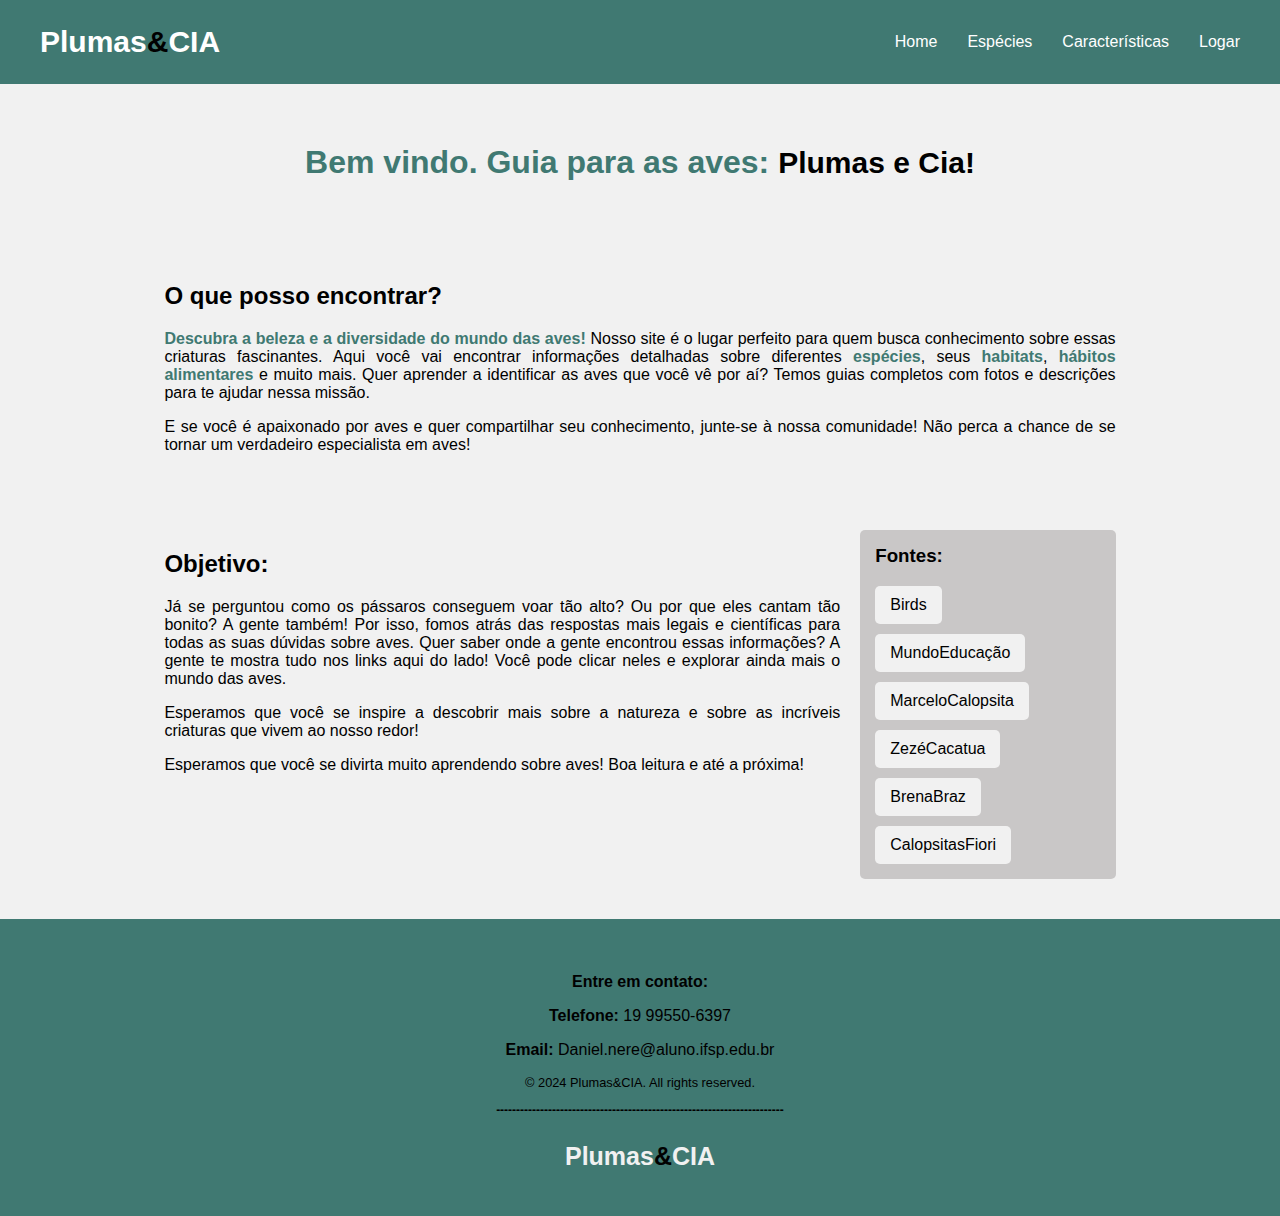
<file: danisite_2/index.html>
<!DOCTYPE html>
<html lang="en">
<head>
   <meta charset="UTF-8">
   <meta name="viewport" content="width=device-width, initial-scale=1.0">
   <title>Plumas & Cia</title>

   <link rel="stylesheet" href="css/index.css">
   <script src="js/javascript.js"></script>
   <link rel="website icon" type="png" href="img/logo.png">

</head>
<body>


<div class="container">
<nav class="nav">
  <div class="logo nav-links"><a href="index.html">  Plumas<b>&</b>CIA  </a></div>
    <ul class="nav-links">
      <li><a href="index.html">Home</a></li>
      <li><a href="especies.html">Espécies</a></li>
      <li><a href="caracteristicas.html">Características</a></li>
      <li><a href="logar.php">Logar</a></li>
    </ul>
</nav>


<header class="header">
  <h1>Bem vindo. Guia para as aves: <b> Plumas e Cia! </b> </h1>
</header>
    

<section class="section">
  <h2>O que posso encontrar?</h2>
    <p> <b> Descubra a beleza e a diversidade do mundo das aves!</b> Nosso site é o lugar perfeito para quem busca conhecimento sobre essas criaturas fascinantes. Aqui você vai encontrar informações detalhadas sobre diferentes <b>espécies</b>, seus<b> habitats</b>, <b>hábitos alimentares </b>e muito mais. Quer aprender a identificar as aves que você vê por aí? Temos guias completos com fotos e descrições para te ajudar nessa missão. <p> E se você é apaixonado por aves e quer compartilhar seu conhecimento, junte-se à nossa comunidade! Não perca a chance de se tornar um verdadeiro especialista em aves! </p>
</section>
    

<div class="article">
  <section class="main-article">
    <h2>Objetivo:</h2>
      <p> Já se perguntou como os pássaros conseguem voar tão alto? Ou por que eles cantam tão bonito? A gente também! Por isso, fomos atrás das respostas mais legais e científicas para todas as suas dúvidas sobre aves. Quer saber onde a gente encontrou essas informações? A gente te mostra tudo nos links aqui do lado! Você pode clicar neles e explorar ainda mais o mundo das aves.</p> <p> Esperamos que você se inspire a descobrir mais sobre a natureza e sobre as incríveis criaturas que vivem ao nosso redor! </p>
      <p> Esperamos que você se divirta muito aprendendo sobre aves! Boa leitura e até a próxima! </p>
  </section>


<aside class="aside">
    <h3>Fontes:</h3>
    <div class="aside-links">
      <a href="https://www.birds.com/"> Birds</a>
      <a href="https://mundoeducacao.uol.com.br/biologia/classe-aves.htm"> MundoEducação</a>
      <a href="https://www.instagram.com/marcelocalopsita/"> MarceloCalopsita</a>
      <a href="https://instagram.com/zezecacatua"> ZezéCacatua</a>
      <a href="https://youtube.com/@brenabraz"> BrenaBraz</a>
      <a href="https://www.youtube.com/@calopsitasfiori"> CalopsitasFiori</a>
    </div>
</aside>

</div>

<footer class="footer">

<br>

  <div class="footer-content">  
      <p> <b>Entre em contato:</b> </p>
      <p> <b>Telefone:</b> 19 99550-6397</p>
      <p> <b>Email:</b> Daniel.nere@aluno.ifsp.edu.br</p>
  </div>

  <div class="copyright">
      <p>&copy; 2024 Plumas&CIA. All rights reserved.</p>
  </div>
  <div class="footerlogo">
    <h1>------------------------------------------------------------------------</h1>
      <p> Plumas<b>&</b>CIA </p>
  </div>
</footer>

</div>
</body>
</html>
</file>
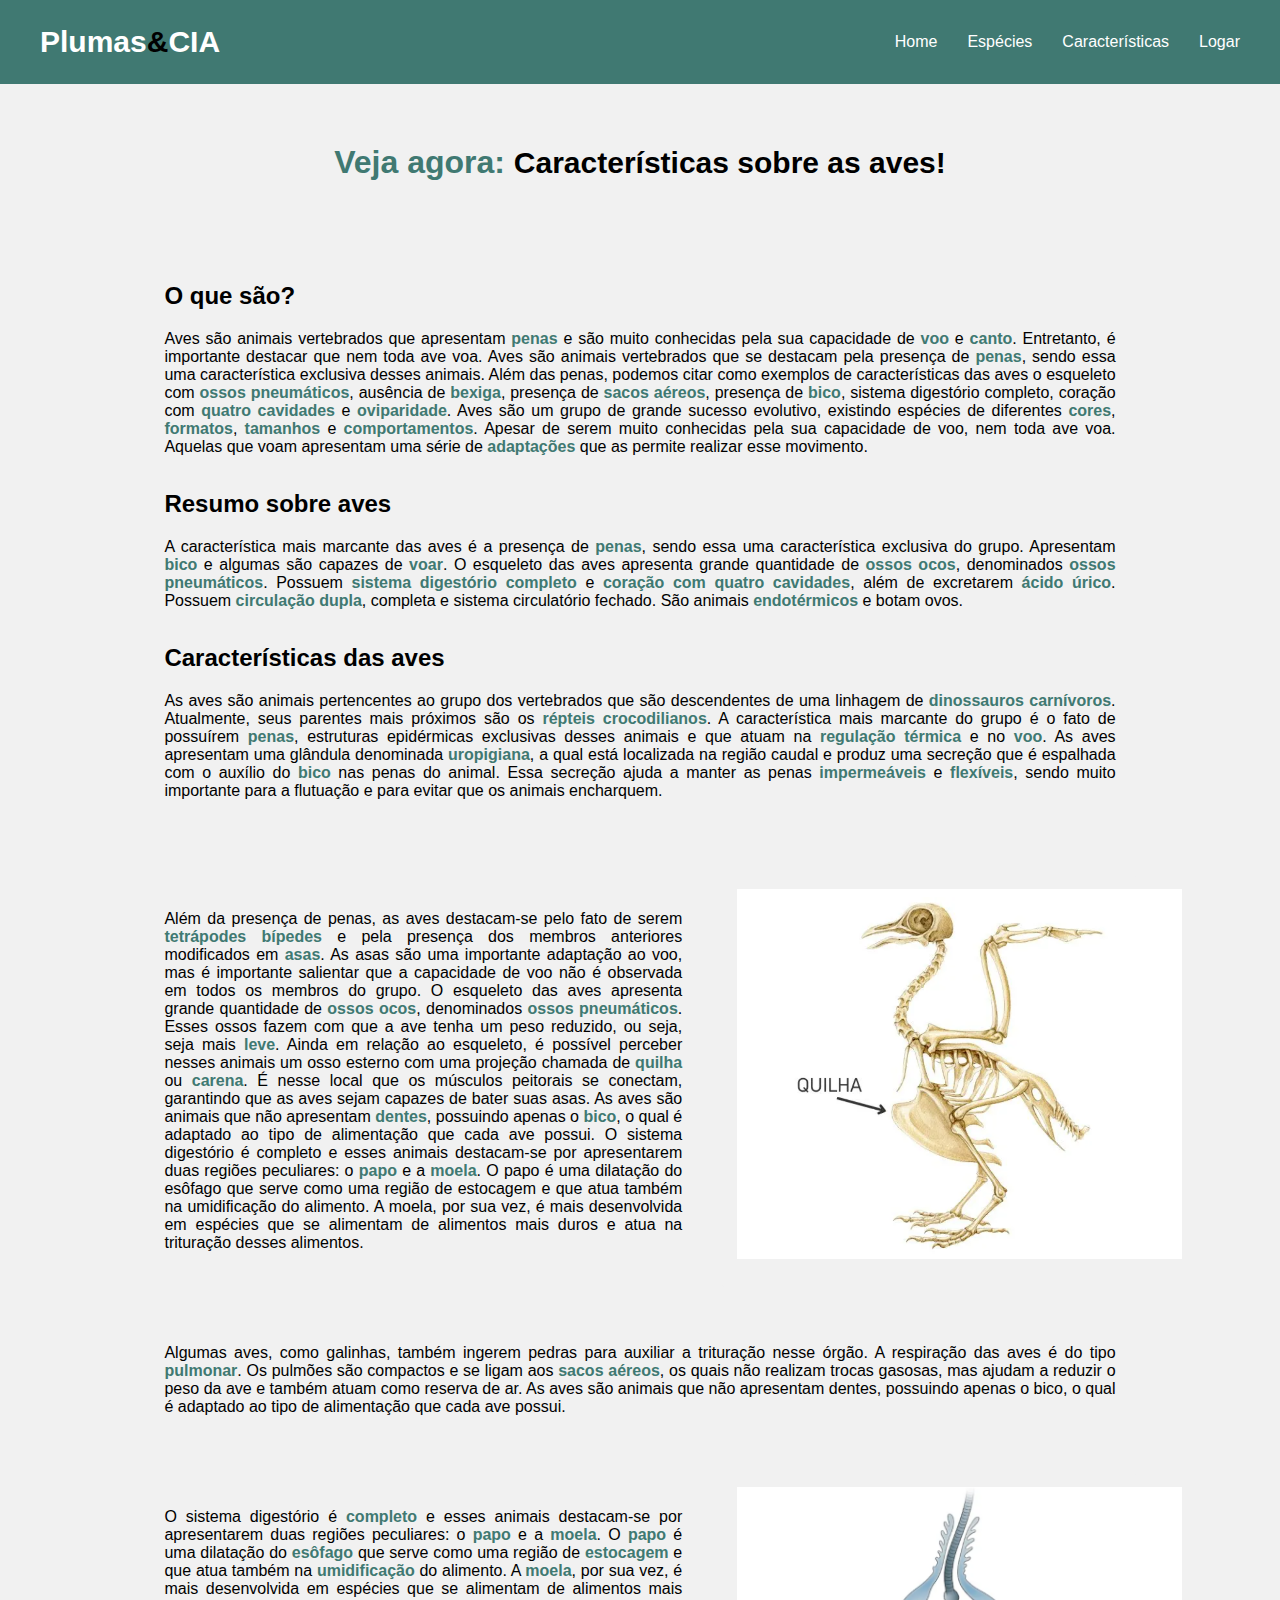
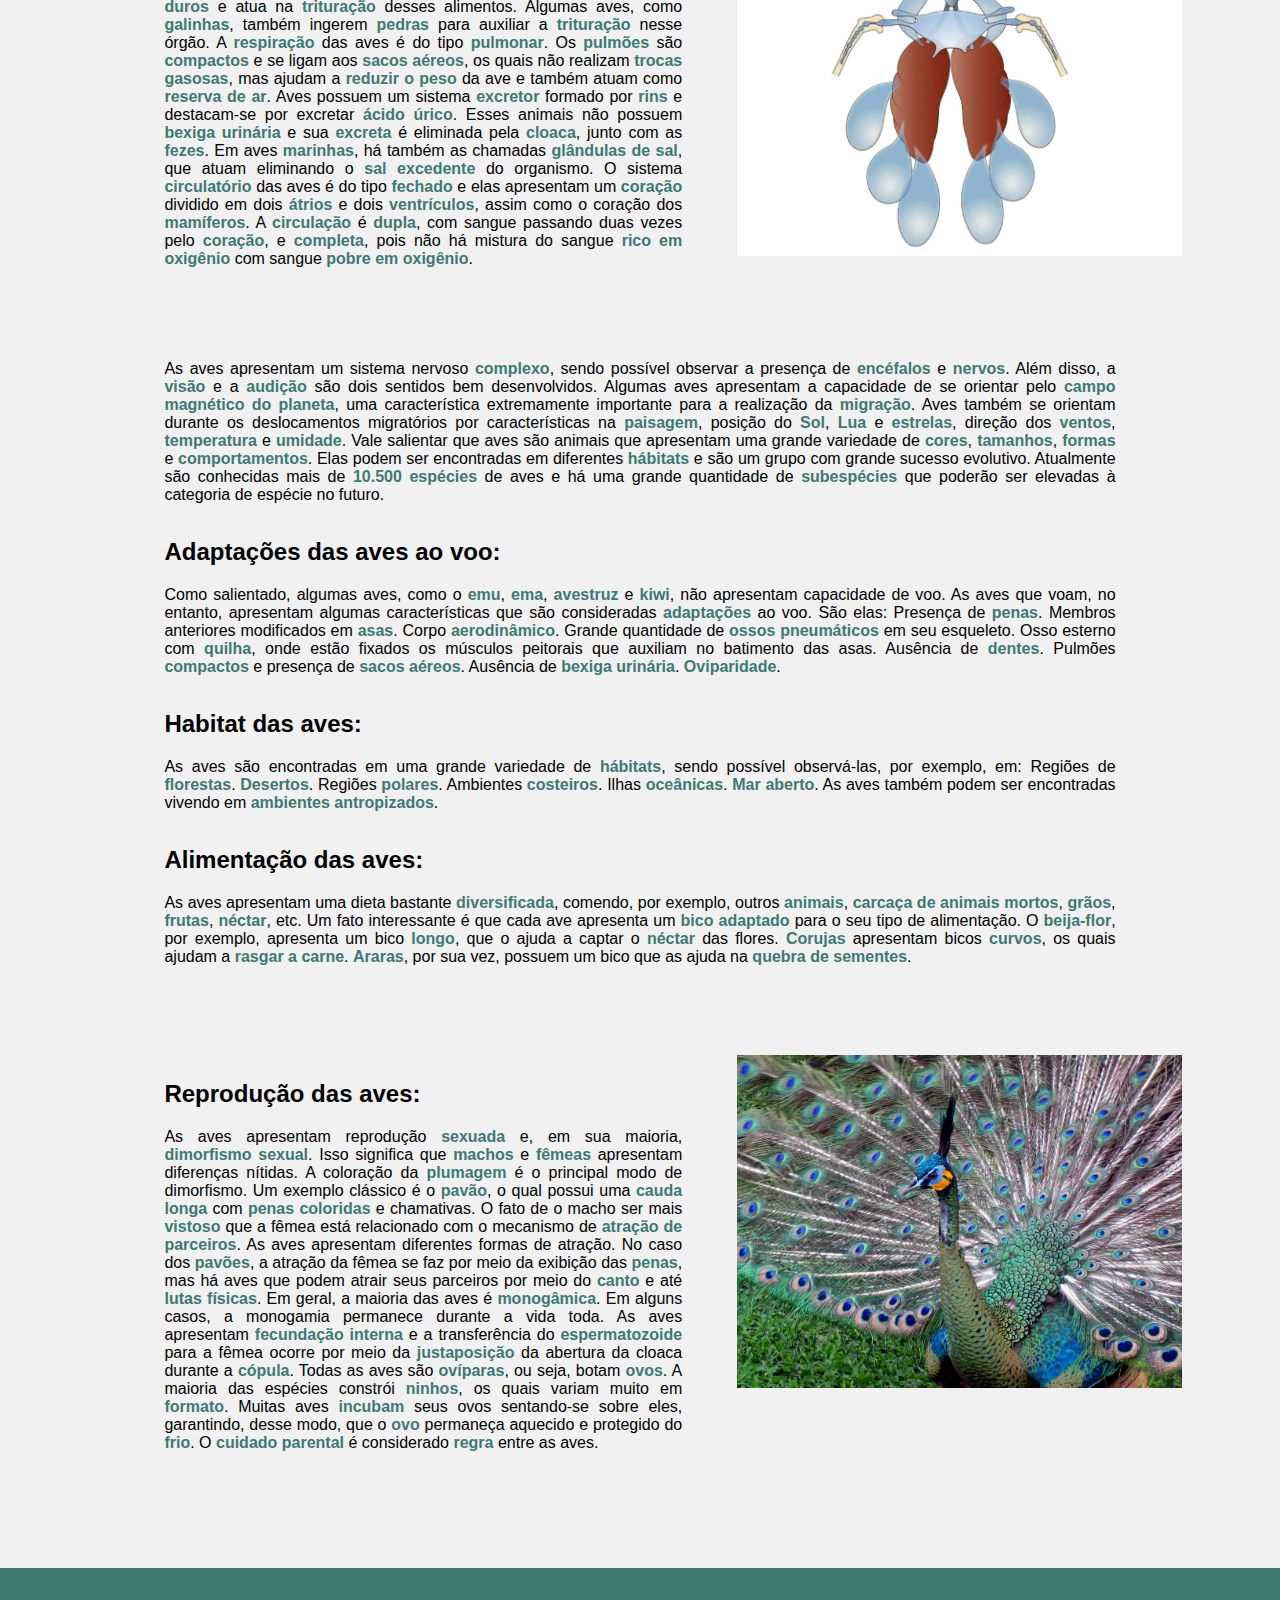
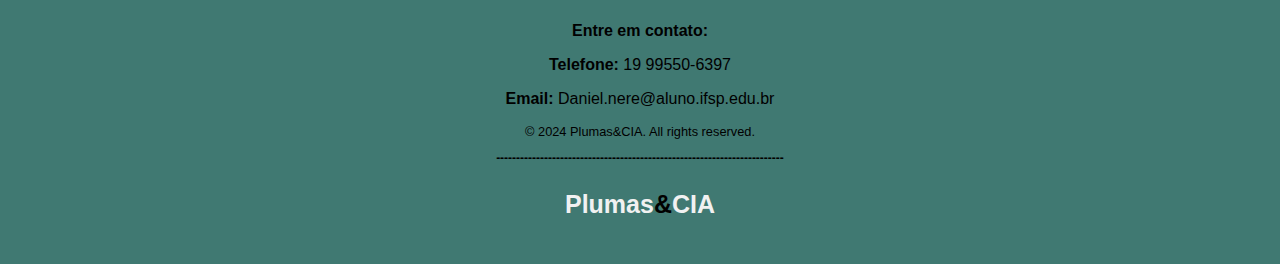
<file: danisite_2/caracteristicas.html>
<!DOCTYPE html>
<html lang="en">
<head>
   <meta charset="UTF-8">
   <meta name="viewport" content="width=device-width, initial-scale=1.0">
   <title>Características</title>

   <link rel="stylesheet" href="css/caracteristicas.css">
   <script src="js/javascript.js"></script>
   <link rel="website icon" type="png" href="img/logo.png">

</head>
<body>


<div class="container">
<nav class="nav">
  <div class="logo nav-links"><a href="index.html">  Plumas<b>&</b>CIA  </a></div>
    <ul class="nav-links">
      <li><a href="index.html">Home</a></li>
      <li><a href="especies.html">Espécies</a></li>
      <li><a href="caracteristicas.html">Características</a></li>
      <li><a href="logar.php">Logar</a></li>
    </ul>
</nav>




<header class="header">
  <h1>Veja agora: <b> Características sobre as aves! </b> </h1>
</header>
    

<section class="section">
      <h2> O que são? </h2>
    <p> Aves são animais vertebrados que apresentam <b>penas</b> e são muito conhecidas pela sua capacidade de <b>voo</b> e <b>canto</b>. Entretanto, é importante destacar que nem toda ave voa. Aves são animais vertebrados que se destacam pela presença de <b>penas</b>, sendo essa uma característica exclusiva desses animais. Além das penas, podemos citar como exemplos de características das aves o esqueleto com <b>ossos pneumáticos</b>, ausência de <b>bexiga</b>, presença de <b>sacos aéreos</b>, presença de <b>bico</b>, sistema digestório completo, coração com <b>quatro cavidades</b> e <b>oviparidade</b>. Aves são um grupo de grande sucesso evolutivo, existindo espécies de diferentes <b>cores</b>, <b>formatos</b>, <b>tamanhos</b> e <b>comportamentos</b>. Apesar de serem muito conhecidas pela sua capacidade de voo, nem toda ave voa. Aquelas que voam apresentam uma série de <b>adaptações</b> que as permite realizar esse movimento. </p>
    <br>
      <h2> Resumo sobre aves </h2>
    <p> A característica mais marcante das aves é a presença de <b>penas</b>, sendo essa uma característica exclusiva do grupo. Apresentam <b>bico</b> e algumas são capazes de <b>voar</b>. O esqueleto das aves apresenta grande quantidade de <b>ossos ocos</b>, denominados <b>ossos pneumáticos</b>. Possuem <b>sistema digestório completo</b> e <b>coração com quatro cavidades</b>, além de excretarem <b>ácido úrico</b>. Possuem <b>circulação dupla</b>, completa e sistema circulatório fechado. São animais <b>endotérmicos</b> e botam ovos. </p>
    <br>
      <h2> Características das aves </h2>
    <p> As aves são animais pertencentes ao grupo dos vertebrados que são descendentes de uma linhagem de <b>dinossauros carnívoros</b>. Atualmente, seus parentes mais próximos são os <b>répteis crocodilianos</b>. A característica mais marcante do grupo é o fato de possuírem <b>penas</b>, estruturas epidérmicas exclusivas desses animais e que atuam na <b>regulação térmica</b> e no <b>voo</b>. As aves apresentam uma glândula denominada <b>uropigiana</b>, a qual está localizada na região caudal e produz uma secreção que é espalhada com o auxílio do <b>bico</b> nas penas do animal. Essa secreção ajuda a manter as penas <b>impermeáveis</b> e <b>flexíveis</b>, sendo muito importante para a flutuação e para evitar que os animais encharquem. </p>
    <br>
</section>

<article class="article">  
    <p> Além da presença de penas, as aves destacam-se pelo fato de serem <b>tetrápodes bípedes</b> e pela presença dos membros anteriores modificados em <b>asas</b>. As asas são uma importante adaptação ao voo, mas é importante salientar que a capacidade de voo não é observada em todos os membros do grupo. O esqueleto das aves apresenta grande quantidade de <b>ossos ocos</b>, denominados <b>ossos pneumáticos</b>. Esses ossos fazem com que a ave tenha um peso reduzido, ou seja, seja mais <b>leve</b>. Ainda em relação ao esqueleto, é possível perceber nesses animais um osso esterno com uma projeção chamada de <b>quilha</b> ou <b>carena</b>. É nesse local que os músculos peitorais se conectam, garantindo que as aves sejam capazes de bater suas asas. As aves são animais que não apresentam <b>dentes</b>, possuindo apenas o <b>bico</b>, o qual é adaptado ao tipo de alimentação que cada ave possui. O sistema digestório é completo e esses animais destacam-se por apresentarem duas regiões peculiares: o <b>papo</b> e a <b>moela</b>. O papo é uma dilatação do esôfago que serve como uma região de estocagem e que atua também na umidificação do alimento. A moela, por sua vez, é mais desenvolvida em espécies que se alimentam de alimentos mais duros e atua na trituração desses alimentos.</p>
</article>

<aside class="aside">
  <img src="img/ossoaves.png" alt="IMG">
</aside>

<section class="section">
    <p> Algumas aves, como galinhas, também ingerem pedras para auxiliar a trituração nesse órgão. A respiração das aves é do tipo <b>pulmonar</b>. Os pulmões são compactos e se ligam aos <b>sacos aéreos</b>, os quais não realizam trocas gasosas, mas ajudam a reduzir o peso da ave e também atuam como reserva de ar. As aves são animais que não apresentam dentes, possuindo apenas o bico, o qual é adaptado ao tipo de alimentação que cada ave possui.</p> 
</section>
 
<article class="article">
  <p> O sistema digestório é <b>completo</b> e esses animais destacam-se por apresentarem duas regiões peculiares: o <b>papo</b> e a <b>moela</b>. O <b>papo</b> é uma dilatação do <b>esôfago</b> que serve como uma região de <b>estocagem</b> e que atua também na <b>umidificação</b> do alimento. A <b>moela</b>, por sua vez, é mais desenvolvida em espécies que se alimentam de alimentos mais <b>duros</b> e atua na <b>trituração</b> desses alimentos. Algumas aves, como <b>galinhas</b>, também ingerem <b>pedras</b> para auxiliar a <b>trituração</b> nesse órgão. A <b>respiração</b> das aves é do tipo <b>pulmonar</b>. Os <b>pulmões</b> são <b>compactos</b> e se ligam aos <b>sacos aéreos</b>, os quais não realizam <b>trocas gasosas</b>, mas ajudam a <b>reduzir o peso</b> da ave e também atuam como <b>reserva de ar</b>. Aves possuem um sistema <b>excretor</b> formado por <b>rins</b> e destacam-se por excretar <b>ácido úrico</b>. Esses animais não possuem <b>bexiga urinária</b> e sua <b>excreta</b> é eliminada pela <b>cloaca</b>, junto com as <b>fezes</b>. Em aves <b>marinhas</b>, há também as chamadas <b>glândulas de sal</b>, que atuam eliminando o <b>sal excedente</b> do organismo. O sistema <b>circulatório</b> das aves é do tipo <b>fechado</b> e elas apresentam um <b>coração</b> dividido em dois <b>átrios</b> e dois <b>ventrículos</b>, assim como o coração dos <b>mamíferos</b>. A <b>circulação</b> é <b>dupla</b>, com sangue passando duas vezes pelo <b>coração</b>, e <b>completa</b>, pois não há mistura do sangue <b>rico em oxigênio</b> com sangue <b>pobre em oxigênio</b>.</p>
</article>

<aside class="aside">
      <img src="img/orgaos.png" alt="IMG">
</aside>
 
 
<section class="section">
  <p> As aves apresentam um sistema nervoso <b>complexo</b>, sendo possível observar a presença de <b>encéfalos</b> e <b>nervos</b>. Além disso, a <b>visão</b> e a <b>audição</b> são dois sentidos bem desenvolvidos. Algumas aves apresentam a capacidade de se orientar pelo <b>campo magnético do planeta</b>, uma característica extremamente importante para a realização da <b>migração</b>. Aves também se orientam durante os deslocamentos migratórios por características na <b>paisagem</b>, posição do <b>Sol</b>, <b>Lua</b> e <b>estrelas</b>, direção dos <b>ventos</b>, <b>temperatura</b> e <b>umidade</b>. Vale salientar que aves são animais que apresentam uma grande variedade de <b>cores</b>, <b>tamanhos</b>, <b>formas</b> e <b>comportamentos</b>. Elas podem ser encontradas em diferentes <b>hábitats</b> e são um grupo com grande sucesso evolutivo. Atualmente são conhecidas mais de <b>10.500 espécies</b> de aves e há uma grande quantidade de <b>subespécies</b> que poderão ser elevadas à categoria de espécie no futuro. </p>
  <br>
    <h2> Adaptações das aves ao voo: </h2>
  <p> Como salientado, algumas aves, como o <b>emu</b>, <b>ema</b>, <b>avestruz</b> e <b>kiwi</b>, não apresentam capacidade de voo. As aves que voam, no entanto, apresentam algumas características que são consideradas <b>adaptações</b> ao voo. São elas: Presença de <b>penas</b>. Membros anteriores modificados em <b>asas</b>. Corpo <b>aerodinâmico</b>. Grande quantidade de <b>ossos pneumáticos</b> em seu esqueleto. Osso esterno com <b>quilha</b>, onde estão fixados os músculos peitorais que auxiliam no batimento das asas. Ausência de <b>dentes</b>. Pulmões <b>compactos</b> e presença de <b>sacos aéreos</b>. Ausência de <b>bexiga urinária</b>. <b>Oviparidade</b>. </p>
  <br>
  <h2> Habitat das aves: </h2>
  <p> As aves são encontradas em uma grande variedade de <b>hábitats</b>, sendo possível observá-las, por exemplo, em: Regiões de <b>florestas</b>. <b>Desertos</b>. Regiões <b>polares</b>. Ambientes <b>costeiros</b>. Ilhas <b>oceânicas</b>. <b>Mar aberto</b>. As aves também podem ser encontradas vivendo em <b>ambientes antropizados</b>. </p>
  <br>
    <h2> Alimentação das aves: </h2>
  <p> As aves apresentam uma dieta bastante <b>diversificada</b>, comendo, por exemplo, outros <b>animais</b>, <b>carcaça de animais mortos</b>, <b>grãos</b>, <b>frutas</b>, <b>néctar</b>, etc. Um fato interessante é que cada ave apresenta um <b>bico adaptado</b> para o seu tipo de alimentação. O <b>beija-flor</b>, por exemplo, apresenta um bico <b>longo</b>, que o ajuda a captar o <b>néctar</b> das flores. <b>Corujas</b> apresentam bicos <b>curvos</b>, os quais ajudam a <b>rasgar a carne</b>. <b>Araras</b>, por sua vez, possuem um bico que as ajuda na <b>quebra de sementes</b>.</p>
  <br>
</section>

<article class="article">
  <h2> Reprodução das aves: </h2>
  <p> As aves apresentam reprodução <b>sexuada</b> e, em sua maioria, <b>dimorfismo sexual</b>. Isso significa que <b>machos</b> e <b>fêmeas</b> apresentam diferenças nítidas. A coloração da <b>plumagem</b> é o principal modo de dimorfismo. Um exemplo clássico é o <b>pavão</b>, o qual possui uma <b>cauda longa</b> com <b>penas coloridas</b> e chamativas. O fato de o macho ser mais <b>vistoso</b> que a fêmea está relacionado com o mecanismo de <b>atração de parceiros</b>. As aves apresentam diferentes formas de atração. No caso dos <b>pavões</b>, a atração da fêmea se faz por meio da exibição das <b>penas</b>, mas há aves que podem atrair seus parceiros por meio do <b>canto</b> e até <b>lutas físicas</b>. Em geral, a maioria das aves é <b>monogâmica</b>. Em alguns casos, a monogamia permanece durante a vida toda. As aves apresentam <b>fecundação interna</b> e a transferência do <b>espermatozoide</b> para a fêmea ocorre por meio da <b>justaposição</b> da abertura da cloaca durante a <b>cópula</b>. Todas as aves são <b>ovíparas</b>, ou seja, botam <b>ovos</b>. A maioria das espécies constrói <b>ninhos</b>, os quais variam muito em <b>formato</b>. Muitas aves <b>incubam</b> seus ovos sentando-se sobre eles, garantindo, desse modo, que o <b>ovo</b> permaneça aquecido e protegido do <b>frio</b>. O <b>cuidado parental</b> é considerado <b>regra</b> entre as aves.</p>
</article>

<aside class="aside">
  <img src="img/pavao.jpg" alt="IMG PAVÃO">
</aside>

<section class="section">
  <a href="#top" class="botao-topo"><b>Início</b></a>
</section>


<footer class="footer">

<br>

  <div class="footer-content">  
      <p> <b>Entre em contato:</b> </p>
      <p> <b>Telefone:</b> 19 99550-6397</p>
      <p> <b>Email:</b> Daniel.nere@aluno.ifsp.edu.br</p>
  </div>

  <div class="copyright">
      <p>&copy; 2024 Plumas&CIA. All rights reserved.</p>
  </div>
  <div class="footerlogo">
    <h1>------------------------------------------------------------------------</h1>
      <p> Plumas<b>&</b>CIA </p>
  </div>
</footer>
</file>
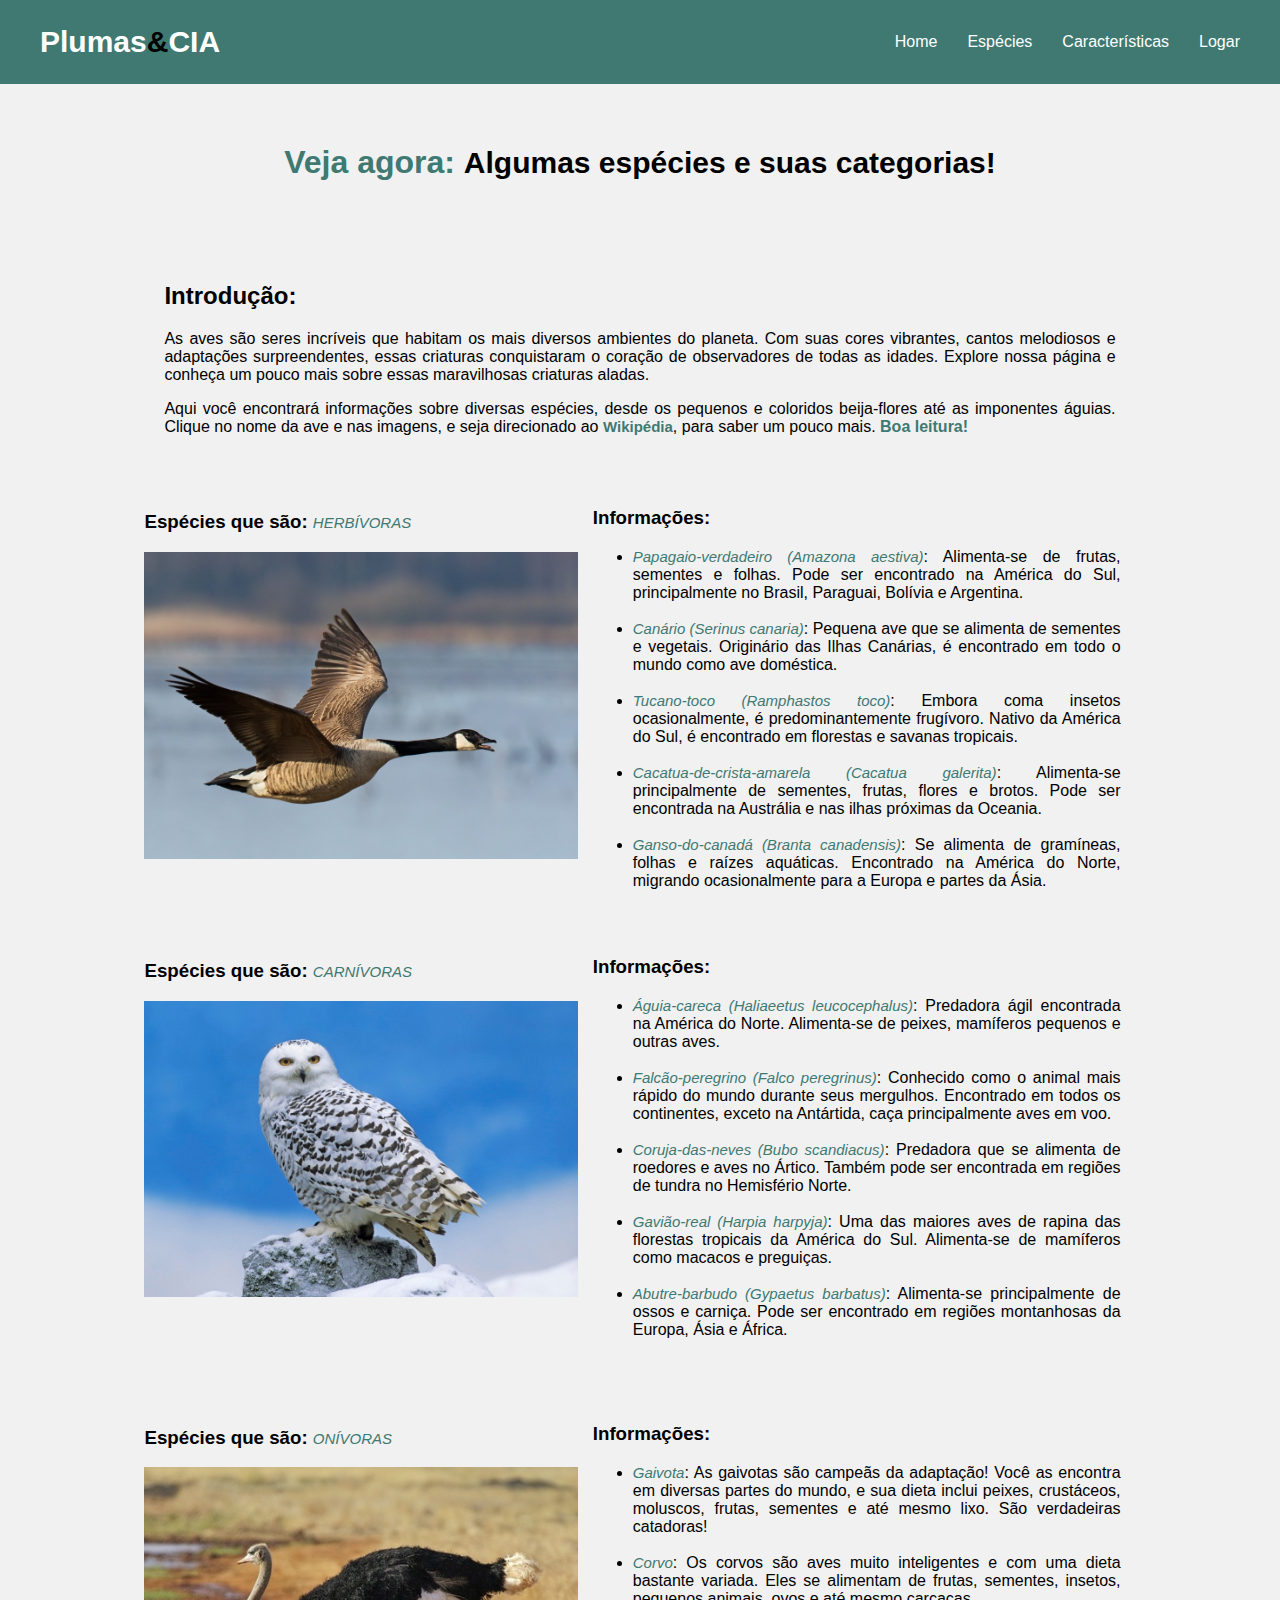
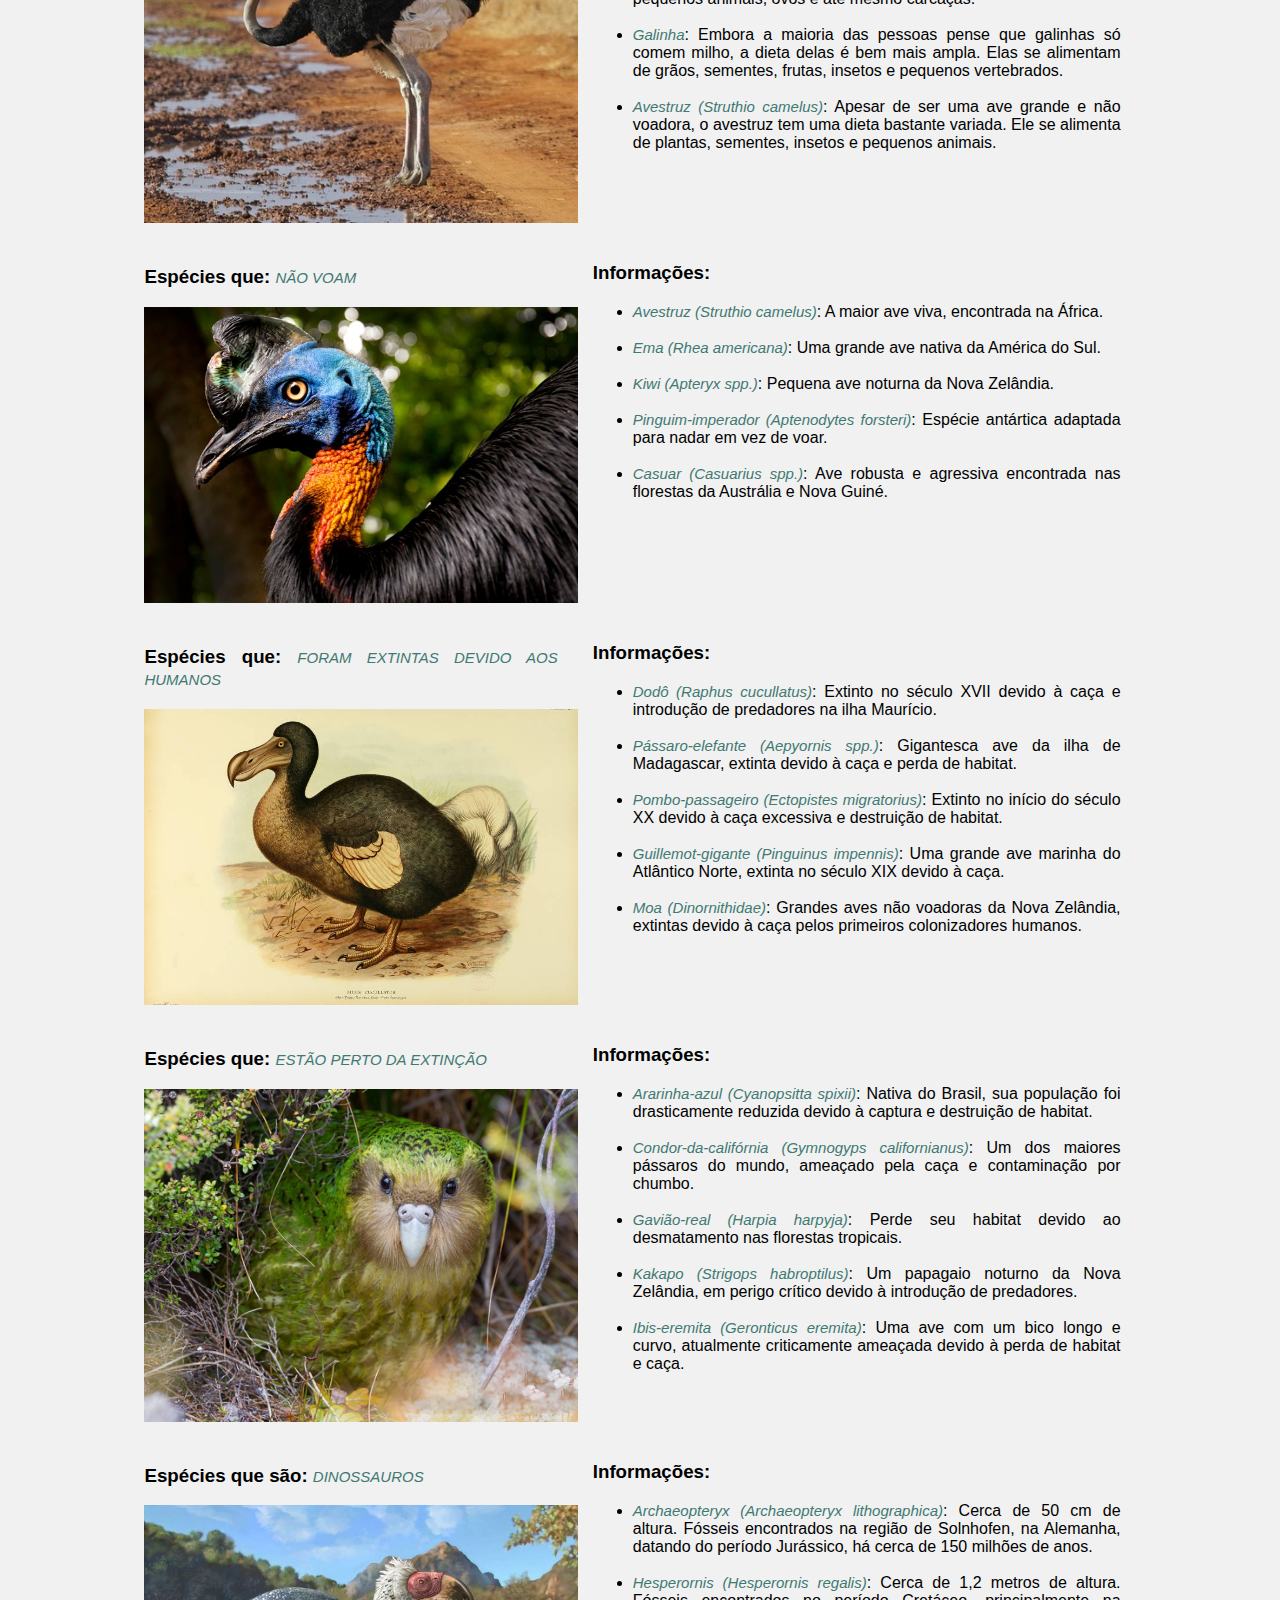
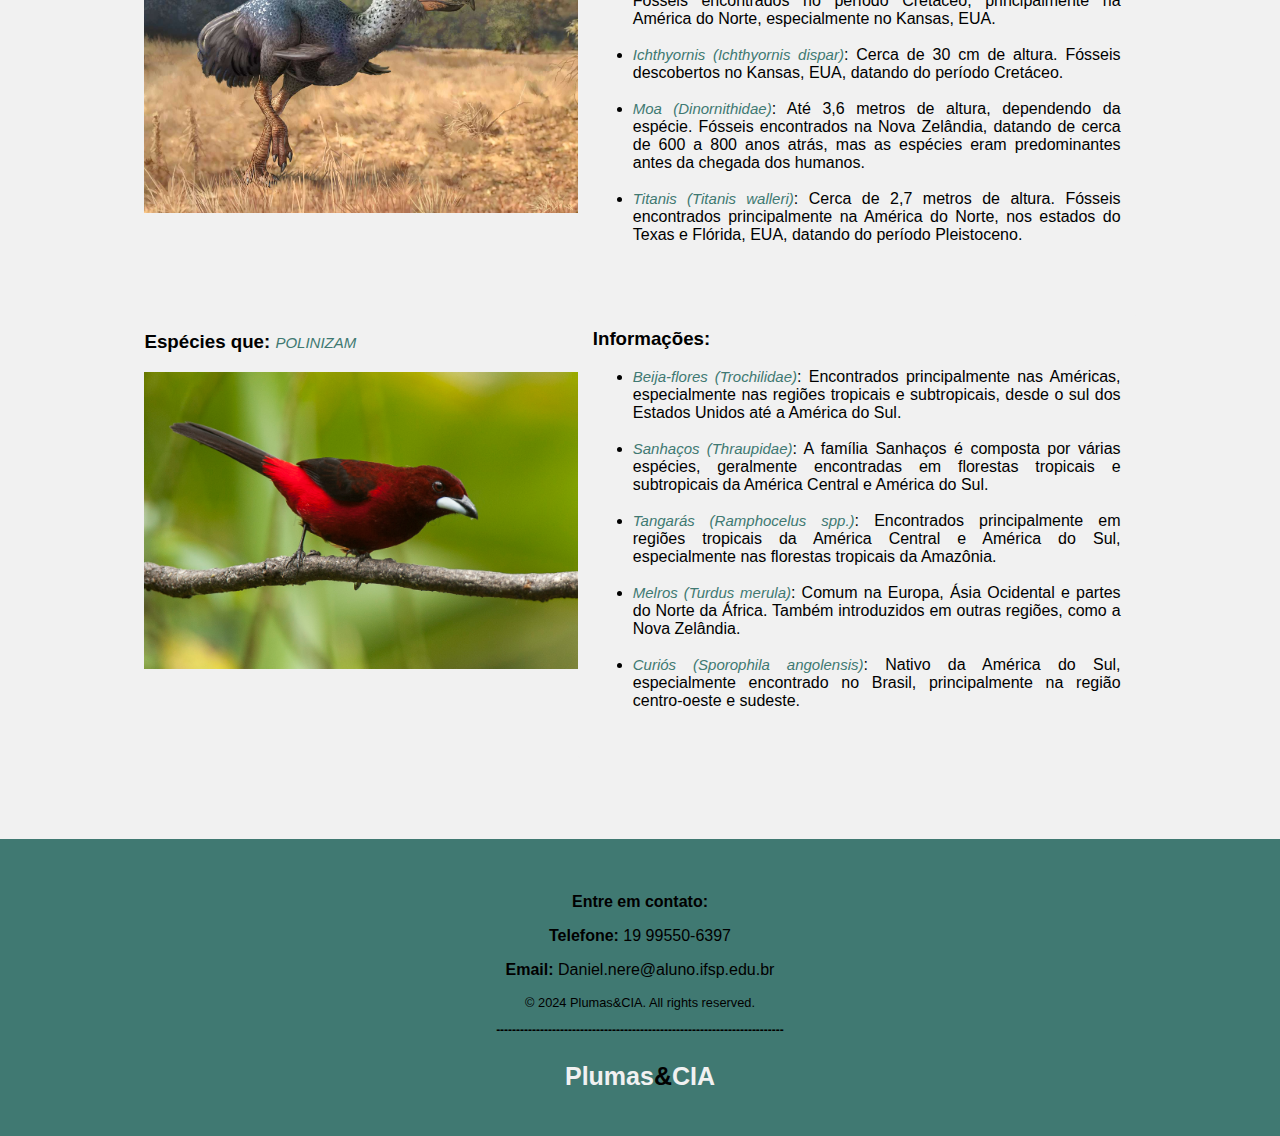
<file: danisite_2/especies.html>
<!DOCTYPE html>
<html lang="en">
<head>
    <meta charset="UTF-8">
    <meta name="viewport" content="width=device-width, initial-scale=1.0">
    <title>Espécies</title>

    <link rel="stylesheet" href="css/especies.css">
    <script src="js/javascript.js"></script>
    <link rel="website icon" type="png" href="img/logo.png">
</head>
<body>

<div class="container">
<nav class="nav">
  <div class="logo nav-links"><a href="index.html">  Plumas<b>&</b>CIA  </a></div>
    <ul class="nav-links">
      <li><a href="index.html">Home</a></li>
      <li><a href="especies.html">Espécies</a></li>
      <li><a href="caracteristicas.html">Características</a></li>
      <li><a href="logar.php">Logar</a></li>
    </ul>
</nav>


<header class="header">
  <h1>Veja agora: <b> Algumas espécies e suas categorias! </b> </h1>
</header>
    



<section class="section">
  <h2>Introdução:</h2>
    <p> As aves são seres incríveis que habitam os mais diversos ambientes do planeta. Com suas cores vibrantes, cantos melodiosos e adaptações surpreendentes, essas criaturas conquistaram o coração de observadores de todas as idades. Explore nossa página e conheça um pouco mais sobre essas maravilhosas criaturas aladas. </p>
    <p> Aqui você encontrará informações sobre diversas espécies, desde os pequenos e coloridos beija-flores até as imponentes águias. Clique no nome da ave e nas imagens, e seja direcionado ao <a href="https://pt.wikipedia.org/wiki/Wikipédia:Página_principal"> Wikipédia</a>, para saber um pouco mais. <b> Boa leitura! </b></p>
</section>


<article class="article">
  <h3>Espécies que são: <i> HERBÍVORAS </i></h3>
  <a href="https://pt.wikipedia.org/wiki/Ganso-do-canadá"> <img src="img/gansodocanada.jpeg" alt="img"></a>
</article>
    
<aside class="aside">
  <h3>Informações:</h3>
  <ul>
    <li><i> <a href="https://pt.wikipedia.org/wiki/Papagaio-verdadeiro">Papagaio-verdadeiro (Amazona aestiva)</a></i>: Alimenta-se de frutas, sementes e folhas. Pode ser encontrado na América do Sul, principalmente no Brasil, Paraguai, Bolívia e Argentina.</li><br>
    <li><i> <a href="https://pt.wikipedia.org/wiki/Canário"> Canário (Serinus canaria)</a></i>: Pequena ave que se alimenta de sementes e vegetais. Originário das Ilhas Canárias, é encontrado em todo o mundo como ave doméstica. </li><br>
    <li><i> <a href="https://pt.wikipedia.org/wiki/Tucano-toco"> Tucano-toco (Ramphastos toco)</a></i>: Embora coma insetos ocasionalmente, é predominantemente frugívoro. Nativo da América do Sul, é encontrado em florestas e savanas tropicais.</li><br>
    <li><i> <a href="https://pt.wikipedia.org/wiki/Cacatua-de-crista-amarela"> Cacatua-de-crista-amarela (Cacatua galerita)</a></i>: Alimenta-se principalmente de sementes, frutas, flores e brotos. Pode ser encontrada na Austrália e nas ilhas próximas da Oceania.</li><br>
    <li><i> <a href="https://pt.wikipedia.org/wiki/Ganso-do-canadá"> Ganso-do-canadá (Branta canadensis)</a></i>: Se alimenta de gramíneas, folhas e raízes aquáticas. Encontrado na América do Norte, migrando ocasionalmente para a Europa e partes da Ásia. </li>
</ul>
</aside>

<br><br>



<article class="article">
  <h3>Espécies que são: <i> CARNÍVORAS </i></h3>
  <a href="https://pt.wikipedia.org/wiki/Coruja-das-neves"><img src="img/corujadasneves.jpg" alt="img"></a>
</article>
    


<aside class="aside">
  <h3>Informações:</h3>
  <ul>
    <li><i> <a href="https://pt.wikipedia.org/wiki/Águia-de-cabeça-branca"> Águia-careca (Haliaeetus leucocephalus)</a></i>: Predadora ágil encontrada na América do Norte. Alimenta-se de peixes, mamíferos pequenos e outras aves.</li><br>
    <li><i> <a href="https://pt.wikipedia.org/wiki/Falcão-peregrino"> Falcão-peregrino (Falco peregrinus)</a></i>: Conhecido como o animal mais rápido do mundo durante seus mergulhos. Encontrado em todos os continentes, exceto na Antártida, caça principalmente aves em voo.</li><br>
    <li><i> <a href="https://pt.wikipedia.org/wiki/Coruja-das-neves"> Coruja-das-neves (Bubo scandiacus)</a></i>: Predadora que se alimenta de roedores e aves no Ártico. Também pode ser encontrada em regiões de tundra no Hemisfério Norte.</li><br>
    <li><i> <a href="https://pt.wikipedia.org/wiki/Gavião-real"> Gavião-real (Harpia harpyja)</a></i>: Uma das maiores aves de rapina das florestas tropicais da América do Sul. Alimenta-se de mamíferos como macacos e preguiças.</li><br>
    <li><i> <a href="https://pt.wikipedia.org/wiki/Abutre-barbudo"> Abutre-barbudo (Gypaetus barbatus)</a></i>: Alimenta-se principalmente de ossos e carniça. Pode ser encontrado em regiões montanhosas da Europa, Ásia e África.</li><br>
</ul>
</aside>

<br><br>



<article class="article">
  <h3>Espécies que são: <i> ONÍVORAS </i></h3>
  <a href="https://pt.wikipedia.org/wiki/Avestruz-comum"><img src="img/avestruz.jpg" alt="img"></a>
</article>
    


<aside class="aside">
  <h3>Informações:</h3>
  <ul>
    <li><i> <a href="https://pt.wikipedia.org/wiki/Gaivota"> Gaivota</a></i>: As gaivotas são campeãs da adaptação! Você as encontra em diversas partes do mundo, e sua dieta inclui peixes, crustáceos, moluscos, frutas, sementes e até mesmo lixo. São verdadeiras catadoras!</li><br>
    <li><i> <a href="https://pt.wikipedia.org/wiki/Corvo"> Corvo</a></i>: Os corvos são aves muito inteligentes e com uma dieta bastante variada. Eles se alimentam de frutas, sementes, insetos, pequenos animais, ovos e até mesmo carcaças.</li><br>
    <li><i> <a href="https://pt.wikipedia.org/wiki/Galinha"> Galinha</a></i>: Embora a maioria das pessoas pense que galinhas só comem milho, a dieta delas é bem mais ampla. Elas se alimentam de grãos, sementes, frutas, insetos e pequenos vertebrados.</li><br>
    <li><i> <a href="https://pt.wikipedia.org/wiki/Avestruz-comum"> Avestruz (Struthio camelus)</a></i>: Apesar de ser uma ave grande e não voadora, o avestruz tem uma dieta bastante variada. Ele se alimenta de plantas, sementes, insetos e pequenos animais.</li><br>
</ul>


</aside>

<br><br>



<article class="article">
  <h3>Espécies que: <i> NÃO VOAM </i></h3>
  <a href="https://pt.wikipedia.org/wiki/Casuar"><img src="img/casuar.jpg" alt="img"></a>
</article>
    


<aside class="aside">
  <h3>Informações:</h3>
  <ul>
    <li><i> <a href="https://pt.wikipedia.org/wiki/Avestruz-comum"> Avestruz (Struthio camelus)</a></i>: A maior ave viva, encontrada na África.</li><br>
    <li><i> <a href="https://pt.wikipedia.org/wiki/Ema"> Ema (Rhea americana)</a></i>: Uma grande ave nativa da América do Sul.</li><br>
    <li><i> <a href="https://pt.wikipedia.org/wiki/Quiuí_(ave)"> Kiwi (Apteryx spp.)</a></i>: Pequena ave noturna da Nova Zelândia.</li><br>
    <li><i> <a href="https://pt.wikipedia.org/wiki/Pinguim-imperador"> Pinguim-imperador (Aptenodytes forsteri)</a></i>: Espécie antártica adaptada para nadar em vez de voar.</li><br>
    <li><i> <a href="https://pt.wikipedia.org/wiki/Casuar"> Casuar (Casuarius spp.)</a></i>: Ave robusta e agressiva encontrada nas florestas da Austrália e Nova Guiné.</li><br>
</ul>

</aside>

<br><br>



<article class="article">
  <h3>Espécies que: <i>FORAM EXTINTAS DEVIDO AOS HUMANOS</i></h3>
  <a href="https://pt.wikipedia.org/wiki/Dodô"><img src="img/dodo.jpg" alt="img"></a>
</article>
    


<aside class="aside">
  <h3>Informações:</h3>
  <ul>
    <li><i> <a href="https://pt.wikipedia.org/wiki/Dodô"> Dodô (Raphus cucullatus)</a></i>: Extinto no século XVII devido à caça e introdução de predadores na ilha Maurício.</li><br>
    <li><i> <a href="https://pt.wikipedia.org/wiki/Aepyornithidae"> Pássaro-elefante (Aepyornis spp.)</a></i>: Gigantesca ave da ilha de Madagascar, extinta devido à caça e perda de habitat.</li><br>
    <li><i> <a href="https://pt.wikipedia.org/wiki/Pombo-passageiro"> Pombo-passageiro (Ectopistes migratorius)</a></i>: Extinto no início do século XX devido à caça excessiva e destruição de habitat.</li><br>
    <li><i> <a href="https://pt.wikipedia.org/wiki/Arau-gigante"> Guillemot-gigante (Pinguinus impennis)</a></i>: Uma grande ave marinha do Atlântico Norte, extinta no século XIX devido à caça.</li><br>
    <li><i> <a href="https://pt.wikipedia.org/wiki/Moa"> Moa (Dinornithidae)</a></i>: Grandes aves não voadoras da Nova Zelândia, extintas devido à caça pelos primeiros colonizadores humanos.</li><br>
</ul>


</aside>

<br><br>



<article class="article">
  <h3>Espécies que: <i> ESTÃO PERTO DA EXTINÇÃO </i></h3>
  <a href="https://pt.wikipedia.org/wiki/Cácapo"><img src="img/kakapo.jpg" alt="img"></a>
</article>
    


<aside class="aside">
  <h3>Informações:</h3>
  <ul>
    <li><i> <a href="https://pt.wikipedia.org/wiki/Ararinha-azul"> Ararinha-azul (Cyanopsitta spixii)</a></i>: Nativa do Brasil, sua população foi drasticamente reduzida devido à captura e destruição de habitat.</li><br>
    <li><i> <a href="https://pt.wikipedia.org/wiki/Condor-da-califórnia"> Condor-da-califórnia (Gymnogyps californianus)</a></i>: Um dos maiores pássaros do mundo, ameaçado pela caça e contaminação por chumbo.</li><br>
    <li><i> <a href="https://pt.wikipedia.org/wiki/Gavião-real"> Gavião-real (Harpia harpyja)</a></i>: Perde seu habitat devido ao desmatamento nas florestas tropicais.</li><br>
    <li><i> <a href="https://pt.wikipedia.org/wiki/Cácapo"> Kakapo (Strigops habroptilus)</a></i>: Um papagaio noturno da Nova Zelândia, em perigo crítico devido à introdução de predadores.</li><br>
    <li><i> <a href="https://pt.wikipedia.org/wiki/Íbis-eremita"> Ibis-eremita (Geronticus eremita)</a></i>: Uma ave com um bico longo e curvo, atualmente criticamente ameaçada devido à perda de habitat e caça.</li><br>
</ul>


</aside>

<br><br>



<article class="article">
  <h3>Espécies que são: <i>DINOSSAUROS</i></h3>
  <a href="https://pt.wikipedia.org/wiki/Titanis"><img src="img/titanis.jpg" alt="img"></a>
</article>
    


<aside class="aside">
  <h3>Informações:</h3>
  <ul>
    <li><i> <a href="https://pt.wikipedia.org/wiki/Archaeopteryx"> Archaeopteryx (Archaeopteryx lithographica)</a></i>: Cerca de 50 cm de altura. Fósseis encontrados na região de Solnhofen, na Alemanha, datando do período Jurássico, há cerca de 150 milhões de anos.</li><br>
    <li><i> <a href="https://pt.wikipedia.org/wiki/Hesperornis"> Hesperornis (Hesperornis regalis)</a></i>: Cerca de 1,2 metros de altura. Fósseis encontrados no período Cretáceo, principalmente na América do Norte, especialmente no Kansas, EUA.</li><br>
    <li><i> <a href="https://pt.wikipedia.org/wiki/Ichthyornis"> Ichthyornis (Ichthyornis dispar)</a></i>: Cerca de 30 cm de altura. Fósseis descobertos no Kansas, EUA, datando do período Cretáceo.</li><br>
    <li><i> <a href="https://pt.wikipedia.org/wiki/Moa"> Moa (Dinornithidae)</a></i>: Até 3,6 metros de altura, dependendo da espécie. Fósseis encontrados na Nova Zelândia, datando de cerca de 600 a 800 anos atrás, mas as espécies eram predominantes antes da chegada dos humanos.</li><br>
    <li><i> <a href="https://pt.wikipedia.org/wiki/Titanis"> Titanis (Titanis walleri)</a></i>: Cerca de 2,7 metros de altura. Fósseis encontrados principalmente na América do Norte, nos estados do Texas e Flórida, EUA, datando do período Pleistoceno.</li><br>  
</ul>


</aside>

<br><br>



<article class="article">
  <h3>Espécies que: <i>POLINIZAM</i></h3>
  <a href="https://en.wikipedia.org/wiki/Ramphocelus"><img src="img/tangara.jpg" alt="img"></a>
</article>
    


<aside class="aside">
  <h3>Informações:</h3>
  <ul>
    <li><i> <a href="https://pt.wikipedia.org/wiki/Beija-flor"> Beija-flores (Trochilidae)</a></i>: Encontrados principalmente nas Américas, especialmente nas regiões tropicais e subtropicais, desde o sul dos Estados Unidos até a América do Sul.</li><br>
    <li><i> <a href="https://pt.wikipedia.org/wiki/Traupídeos"> Sanhaços (Thraupidae)</a></i>: A família Sanhaços é composta por várias espécies, geralmente encontradas em florestas tropicais e subtropicais da América Central e América do Sul.</li><br>
    <li><i> <a href="https://en.wikipedia.org/wiki/Ramphocelus"> Tangarás (Ramphocelus spp.)</a></i>: Encontrados principalmente em regiões tropicais da América Central e América do Sul, especialmente nas florestas tropicais da Amazônia.</li><br>
    <li><i> <a href="https://pt.wikipedia.org/wiki/Melro-preto"> Melros (Turdus merula)</a></i>: Comum na Europa, Ásia Ocidental e partes do Norte da África. Também introduzidos em outras regiões, como a Nova Zelândia.</li><br>
    <li><i> <a href="https://pt.wikipedia.org/wiki/Curió"> Curiós (Sporophila angolensis)</a></i>: Nativo da América do Sul, especialmente encontrado no Brasil, principalmente na região centro-oeste e sudeste.</li><br>
</ul>
</aside>


<section class="section">
  <a href="#top" class="botao-topo"><b>Início</b></a>
</section>


<footer class="footer">

<br>

  <div class="footer-content">  
      <p> <b>Entre em contato:</b> </p>
      <p> <b>Telefone:</b> 19 99550-6397</p>
      <p> <b>Email:</b> Daniel.nere@aluno.ifsp.edu.br</p>
  </div>

  <div class="copyright">
      <p>&copy; 2024 Plumas&CIA. All rights reserved.</p>
  </div>
  <div class="footerlogo">
    <h1>------------------------------------------------------------------------</h1>
      <p> Plumas<b>&</b>CIA </p>
  </div>
</footer>

</body>
</html>
</file>
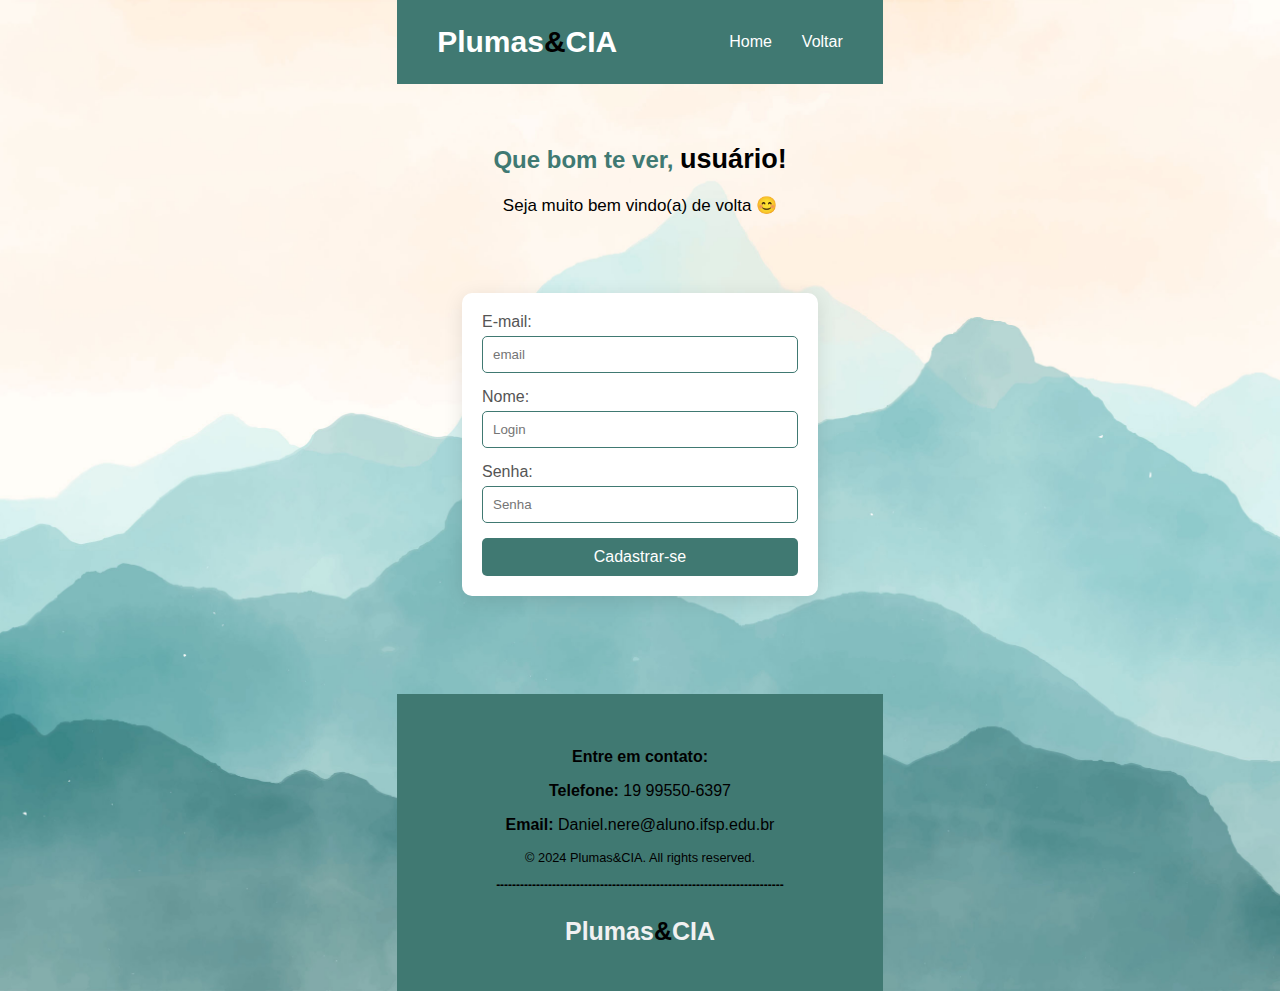
<file: danisite_2/temconta.html>
<!DOCTYPE html>
<html lang="en">
<head>
   <meta charset="UTF-8">
   <meta name="viewport" content="width=device-width, initial-scale=1.0">
   <title>Logar</title>

   <link rel="stylesheet" href="css/temconta.css">
   <script src="js/javascript.js"></script>
   <link rel="website icon" type="png" href="img/logo.png">
</head>
<body>

<div class="container">
<nav class="nav">
  <div class="logo nav-links"><a href="index.html">Plumas<b>&</b>CIA</a></div>
    <ul class="nav-links">
      <li><a href="index.html">Home</a></li>
      <li><a href="logar.php">Voltar</a></li>
    </ul>
</nav>

<header class="header">
  <h2> Que bom te ver, <b>usuário!  </b></h2>
  <p class="ne"> Seja muito bem vindo(a) de volta 😊</p>
</header>

<section class="section">
  <form action="logar.php" method="POST" id="loginForm">
      <label for="email">E-mail:</label>
      <input type="email" name="email" required placeholder="email" id="email">
      <label for="nome">Nome:</label>
      <input type="text" name="nome" required placeholder="Login" id="login">
      <label for="senha">Senha:</label>
      <input type="password" name="senha" required placeholder="Senha" id="senha">
      <button type="submit" name="submit" id="submit">Cadastrar-se</button>
  </form>
</section>

  <article class="article"><br></article>

<footer class="footer">
  <br>
    <div class="footer-content">  
      <p><b>Entre em contato:</b></p>
      <p><b>Telefone:</b> 19 99550-6397</p>
      <p><b>Email:</b> Daniel.nere@aluno.ifsp.edu.br</p>
    </div>  
    <div class="copyright">
      <p>&copy; 2024 Plumas&CIA. All rights reserved.</p>
    </div>
    <div class="footerlogo">
        <h1>------------------------------------------------------------------------</h1>
      <p>Plumas<b>&</b>CIA</p>
    </div>
</footer>
        
</div>
</body>
</html>
</file>
<file: danisite_2/css/index.css>
/* Toda parte do Container */
.container {
    display: grid;
    grid-template-columns: repeat(9, 1fr);
    gap: 20px;
    grid-auto-rows: minmax(25px, auto);
    justify-self: center;  
}

.header {
    grid-column: 2 / 9;
}
.nav {
    grid-column: 1 / 10;
}
.section {
    grid-column: 2 / 9;
}
.article {
    grid-column: 2 / 9;
}
.aside {
    grid-column: 2 / 9;
}
.footer {
    grid-column: 1 / 10;
}



/* Fundo do site */
body {
    margin: 0;
    font-family: sans-serif;
    background-color: #F1F1F1;
}



/* Nav do site */
.nav {
    display: flex;
    justify-content: space-between;
    align-items: center;
    background-color: #407972;
    padding: 15px 30px;
}

.logo {
    color: #F1F1F1;
    font-size: 30px;
    font-weight: bold;
}

.logo b {
    color: #000000;
    font-size: 30px;
    font-weight: bold;
}

.nav-links {
    list-style: none;
    display: flex;
    margin: 0;
    padding: 0;
}

.nav-links li {
    margin-left: 10px;
}

.nav-links a {
    color: white;
    text-decoration: none;
    padding: 10px 10px;
    transition: background 0.3s;
}

.nav-links a:hover {
    background-color: #ffffff34;
    border-radius: 5px;
}



/* Header do site */
.header {
    padding: 40px;
    background-color: #F1F1F1;
    text-align: center;
    color: #407972;
}

.header h1 {
    margin-top: 0;
    font-weight: 800;
}

.header b {
    margin-top: 0;
    color: #000000;
    font-size: 30px;
    font-weight: 800;
}



/* Section do site */
.section {
    padding: 20px;
    background-color: #F1F1F1;
}

.section h2 {
    margin-top: 0;
}

.section p{
    text-align: justify;
}

.section b {
    margin-top: 0;
    color: #407972;
}



/* Article do site */
.article {
    display: flex;
    padding: 20px;
}

.main-article {
    flex: 3;
    margin-right: 20px;
}

.article p{
    text-align: justify;
}


/* Aside do site */
.aside {
    flex: 1;
    background-color: #c9c7c7;
    padding: 15px;
    border-radius: 5px;
    display: flex;
    flex-direction: column;
}

.aside h3 {
    margin-top: 0;
}

.aside-links {
    display: flex;
    flex-wrap: wrap;
    gap: 10px;
}

.aside-links a {
    background-color: #F1F1F1;
    color: rgb(0, 0, 0);
    padding: 10px 15px;
    text-decoration: none;
    border-radius: 5px;
    transition: background 0.3s;
}

.aside-links a:hover {
    background-color: #ffffff34;
}



/* Footer do site */
.footer {
    background-color: #407972;
    padding: 20px;
    text-align: center;
    color:#000000;
    position: relative;
    bottom: 0;
  }
  
  .footer-content {
    margin-bottom: 10px;
  }
  
  .copyright {
    font-size: 0.8rem;
  }

.footerlogo {
    color: #F1F1F1;
    font-size: 25px;
    font-weight: bold;
}

.footerlogo b {
    color: #000000;
    font-size: 25px;
    font-weight: bold;
}

.footerlogo h1 {
    color: #000000;
    font-size: 12px;
    font-weight: bold;
}


/* Estilizar a barra de rolagem p ficar bonitinha */
::-webkit-scrollbar {
    width: 7px;
}
  
::-webkit-scrollbar-thumb {
    background-color: #407972;
    border-radius: 5px;
}
  
::-webkit-scrollbar-track {
    background-color: #c9c7c7;
}


.botao-topo {
    font-size: 25px;
    text-align: center;
    padding: 10px;
    position: fixed;
    right: 20px;
    bottom: 20px;
    width: 15px;
    height: 40px;
    z-index: 999;
    background-color: #3c6e68;
    color: #fff;
    border-radius: 100px;
    display: none;
    text-decoration: none;
}


/* Media Query de 700px */
@media (max-width: 700px) {
    .container {
        display: grid;
        grid-template-columns: repeat(7, 1fr);
        gap: 20px;
        grid-auto-rows: minmax(25px, auto);
        justify-self: center;  
    }
    
    .header {
        grid-column: 1 / 8;
    }
    .nav {
        grid-column: 1 / 8;
    }
    .section {
        grid-column: 1 / 8;
    }
    .article {
        grid-column: 1 / 8;
        flex-direction: column;
    }
    .aside {
        grid-column: 1 / 8;
        flex-direction: column;
    }
    .footer {
        grid-column: 1 / 8;
    }

    .nav-links {
        flex-direction: row;
        width: 100%;
    }
}
</file>
<file: danisite_2/css/caracteristicas.css>
/* Toda parte do Container */
.container {
    display: grid;
    grid-template-columns: repeat(9, 1fr);
    gap: 20px;
    grid-auto-rows: minmax(25px, auto);
    justify-self: center;  
    flex-direction: column;
}

.header {
    grid-column: 2 / 9;
}
.nav {
    grid-column: 1 / 10;
}
.section {
    grid-column: 2 / 9;
}
.article {
    grid-column: 2 / 6;
}
.aside {
    grid-column: 6 / 9;
    
}
.footer {
    grid-column: 1 / 10;
}



/* Fundo do site */
body {
    margin: 0;
    font-family: sans-serif;
    background-color: #F1F1F1;
}



/* Nav do site */
.nav {
    display: flex;
    justify-content: space-between;
    align-items: center;
    background-color: #407972;
    padding: 15px 30px;
}

.logo {
    color: #F1F1F1;
    font-size: 30px;
    font-weight: bold;
}

.logo b {
    color: #000000;
    font-size: 30px;
    font-weight: bold;
}

.nav-links {
    list-style: none;
    display: flex;
    margin: 0;
    padding: 0;
}

.nav-links li {
    margin-left: 10px;
}

.nav-links a {
    color: white;
    text-decoration: none;
    padding: 10px 10px;
    transition: background 0.3s;
}

.nav-links a:hover {
    background-color: #ffffff34;
    border-radius: 5px;
}



/* Header do site */
.header {
    padding: 40px;
    background-color: #F1F1F1;
    text-align: center;
    color: #407972;
}

.header h1 {
    margin-top: 0;
    font-weight: 800;
}

.header b {
    margin-top: 0;
    color: #000000;
    font-size: 30px;
    font-weight: 800;
}



/* Section do site */
.section {
    padding: 20px;
    background-color: #F1F1F1;
}

.section h2 {
    margin-top: 0;
}

.section p{
    text-align: justify;
}

.section b {
    margin-top: 0;
    color: #407972;
}



/* Article do site */
.article {
    padding: 20px;
}

.main-article {
    flex: 3;
    margin-right: 20px;
}

.article p{
    text-align: justify;
}

.article b {
    margin-top: 0;
    color: #407972;
}


/* Aside do site */
.aside {
    flex: 1;
    background-color: #F1F1F1;
    padding: 15px;
    border-radius: 5px;
    flex-direction: column;
}

.aside h3 {
    margin-top: 0;
}

.aside img{
    width: 445px;
    margin: 0 auto;
}






/* Footer do site */
.footer {
    background-color: #407972;
    padding: 20px;
    text-align: center;
    color:#000000;
    position: relative;
    bottom: 0;
  }
  
  .footer-content {
    margin-bottom: 10px;
  }
  
  .copyright {
    font-size: 0.8rem;
  }

.footerlogo {
    color: #F1F1F1;
    font-size: 25px;
    font-weight: bold;
}

.footerlogo b {
    color: #000000;
    font-size: 25px;
    font-weight: bold;
}

.footerlogo h1 {
    color: #000000;
    font-size: 12px;
    font-weight: bold;
}

/* Estilizar a barra de rolagem p ficar bonitinha */
::-webkit-scrollbar {
    width: 7px;
}
  
::-webkit-scrollbar-thumb {
    background-color: #407972;
    border-radius: 5px;
}
  
::-webkit-scrollbar-track {
    background-color: #c9c7c7;
}


/* Botão de voltar no começo da página */
.botao-topo {
    font-weight: 300;
    letter-spacing: 3px;
    font-size: 16px;
    text-transform: uppercase;
    text-align:end;
    line-height: 1.6;
    padding: 10px;
    position: fixed;
    right: 20px;
    bottom: 20px;
    width: 60px;
    height: 20px;
    z-index: 999;
    background-color: #375955;
    color: #407972;
    border-radius: 5px;
    text-decoration: none;
    opacity: 0;
    visibility: hidden;
    transition: opacity 0.3s ease, visibility 0s 0.3s;
}

.botao-topo.show {
    opacity: 1;
    visibility: visible;
    transition: opacity 0.3s ease;
}



/* Media Query de 700px */
@media (max-width: 700px) {
    .container {
        display: grid;
        grid-template-columns: repeat(7, 1fr);
        gap: 20px;
        grid-auto-rows: minmax(25px, auto);
        justify-self: center;  
    }
    
    .header {
        grid-column: 1 / 8;
    }
    .nav {
        grid-column: 1 / 8;
    }
    .section {
        grid-column: 1 / 8;
    }
    .article {
        grid-column: 1 / 8;
    }
    .aside {
        grid-column: 2 / 8;
    }
    .footer {
        grid-column: 1 / 8;
    }

    .aside img {
        margin: 0 auto;
       }
}
</file>
<file: danisite_2/css/especies.css>
/* Toda parte do Container */
.container {
    display: grid;
    grid-template-columns: repeat(9, 1fr);
    gap: 20px;
    grid-auto-rows: minmax(25px, auto);
    justify-self: center;  
}

.header {
    grid-column: 2 / 9;
}
.nav {
    grid-column: 1 / 10;
}
.section {
    grid-column: 2 / 9;
}
.article {
    grid-column: 2 / 5;
}
.aside {
    grid-column: 5 / 9;
}
.footer {
    grid-column: 1 / 10;
}



/* Fundo do site */
body {
    margin: 0;
    font-family: sans-serif;
    background-color: #F1F1F1;
}



/* Nav do site */
.nav {
    display: flex;
    justify-content: space-between;
    align-items: center;
    background-color: #407972;
    padding: 15px 30px;
}

.logo {
    color: #F1F1F1;
    font-size: 30px;
    font-weight: bold;
}

.logo b {
    color: #000000;
    font-size: 30px;
    font-weight: bold;
}

.nav-links {
    list-style: none;
    display: flex;
    margin: 0;
    padding: 0;
}

.nav-links li {
    margin-left: 10px;
}

.nav-links a {
    color: white;
    text-decoration: none;
    padding: 10px 10px;
    transition: background 0.3s;
}

.nav-links a:hover {
    background-color: #ffffff34;
    border-radius: 5px;
}



/* Header do site */
.header {
    padding: 40px;
    background-color: #F1F1F1;
    text-align: center;
    color: #407972;
}

.header h1 {
    margin-top: 0;
    font-weight: 800;
}

.header b {
    margin-top: 0;
    color: #000000;
    font-size: 30px;
    font-weight: 800;
}



/* Section do site */
.section {
    padding: 20px;
    background-color: #F1F1F1;
    text-align: justify;
}

.section h2 {
    margin-top: 0;
}

.section p{
    text-align: justify;
}

.section b {
    margin-top: 0;
    color: #407972;
}

.section a {
    color: #407972;
    font-size: 15px;
    font-weight: 700;
    text-decoration: none;
}



/* Article do site */
.article {
    padding: 0px;
    text-align: justify;
}

.main-article {
    flex: 3;
    margin-right: 20px;
}

.article p{
    text-align: justify;
}

.article i{
    color: #407972;
    font-size: 15px;
    font-weight: 500;
}

.article img{
    width: 445px;
    margin: 0 auto;
}


/* Aside do site */
.aside {
    flex: 1;
    background-color: #F1F1F1;
    padding: 15px;
    border-radius: 5px;
    flex-direction: column;
    text-align: justify;
}

.aside h3 {
    margin-top: 0;
}

.aside i{
    color: #407972;
    font-size: 15px;
    font-weight: 500;
}

.aside a {
    color: #407972;
    font-size: 15px;
    font-weight: 500;
    text-decoration: none;
}


/* Footer do site */
.footer {
    background-color: #407972;
    padding: 20px;
    text-align: center;
    color:#000000;
    position: relative;
    bottom: 0;
  }
  
  .footer-content {
    margin-bottom: 10px;
  }
  
  .copyright {
    font-size: 0.8rem;
  }

.footerlogo {
    color: #F1F1F1;
    font-size: 25px;
    font-weight: bold;
}

.footerlogo b {
    color: #000000;
    font-size: 25px;
    font-weight: bold;
}

.footerlogo h1 {
    color: #000000;
    font-size: 12px;
    font-weight: bold;
}



/* Estilizar a barra de rolagem p ficar bonitinha */
::-webkit-scrollbar {
    width: 7px;
}
  
::-webkit-scrollbar-thumb {
    background-color: #407972;
    border-radius: 5px;
}
  
::-webkit-scrollbar-track {
    background-color: #c9c7c7;
}



/* Botão de voltar no começo da página */
.botao-topo {
    font-weight: 300;
    letter-spacing: 3px;
    font-size: 10px;
    text-transform: uppercase;
    text-align: center;
    line-height: 1.6;
    padding: 10px;
    position: fixed;
    right: 20px;
    bottom: 20px;
    width: 60px;
    height: 20px;
    z-index: 999;
    background-color: #375955;
    color: #ffffff;
    border-radius: 5px;
    text-decoration: none;
    opacity: 0;
    visibility: hidden;
    transition: opacity 0.3s ease, visibility 0s 0.3s;
}

.botao-topo.show {
    opacity: 1;
    visibility: visible;
    transition: opacity 0.3s ease;
}



/* Media Query de 700px */
@media (max-width: 700px) {
    .container {
        display: grid;
        grid-template-columns: repeat(7, 1fr);
        gap: 20px;
        grid-auto-rows: minmax(25px, auto);
        justify-self: center;  
    }
    
    .header {
        grid-column: 1 / 8;
    }
    .nav {
        grid-column: 1 / 8;
    }
    .section {
        grid-column: 1 / 8;
    }
    .article {
        grid-column: 2 / 8;
    }
    .aside {
        grid-column: 1 / 8;
    }
    .footer {
        grid-column: 1 / 8;
    }

    .article img {
        margin: 0 auto;
       }
}
</file>
<file: danisite_2/css/temconta.css>
/* Toda parte do Container */
.container {
    display: grid;
    grid-template-columns: repeat(9, 1fr);
    gap: 20px;
    grid-auto-rows: minmax(25px, auto);
    justify-self: center;  
}

.header {
    grid-column: 2 / 9;
}
.nav {
    grid-column: 1 / 10;
}
.section {
    grid-column: 2 / 9;
}
.article {
    grid-column: 2 / 9;
}
.aside {
    grid-column: 2 / 9;
}
.footer {
    grid-column: 1 / 10;
}



/* Fundo do site */
body {
    margin: 0;
    font-family: sans-serif;
    background-image: url('../img/fundo.jpg');
    background-size: cover;
    background-position: center;
    background-repeat: no-repeat;
}



/* Nav do site */
.nav {
    display: flex;
    justify-content: space-between;
    align-items: center;
    background-color: #407972;
    padding: 15px 30px;
}

.logo {
    color: #F1F1F1;
    font-size: 30px;
    font-weight: bold;
}

.logo b {
    color: #000000;
    font-size: 30px;
    font-weight: bold;
}

.nav-links {
    list-style: none;
    display: flex;
    margin: 0;
    padding: 0;
}

.nav-links li {
    margin-left: 10px;
}

.nav-links a {
    color: white;
    text-decoration: none;
    padding: 10px 10px;
    transition: background 0.3s;
}

.nav-links a:hover {
    background-color: #ffffff34;
    border-radius: 5px;
}



/* Header do site */
.header {
    padding: 40px;
    background-color: transparent;
    text-align: center;
}

.header h2 {
    margin-top: 0;
    font-weight: 800;
    color: #407972;
}

.header b {
    margin-top: 0;
    font-weight: 800;
    color: #000000;
}

.ne {
    margin-top: 0;
    color: #000000;
    font-size: 17px;
    font-weight: 500;
}




/* Section do site */
.section {
    padding: 20px;
    background-color: #ffffff;
    max-width: 400px;
    margin: auto;
    border-radius: 10px;
    box-shadow: 0 4px 20px rgba(0, 0, 0, 0.1);
}

.section h2 {
    margin-top: 0;
}

.section p{
    text-align: justify;
}

.section b {
    margin-top: 0;
    color: #407972;
}


/* Article do site */
.article {
    display: flex;
    padding: 20px;
}

.main-article {
    flex: 3;
    margin-right: 20px;
}

.article p{
    text-align: justify;
}

.header h2 {
    margin-top: 0;
    font-weight: 800;
}

.header b {
    margin-top: 0;
    color: #000000;
    font-size: 27px;
    font-weight: 800;
}



/* Footer do site */
.footer {
    background-color: #407972;
    padding: 20px;
    text-align: center;
    color:#000000;
    position: relative;
    bottom: 0;
  }
  
  .footer-content {
    margin-bottom: 10px;
  }
  
  .copyright {
    font-size: 0.8rem;
  }

.footerlogo {
    color: #F1F1F1;
    font-size: 25px;
    font-weight: bold;
}

.footerlogo b {
    color: #000000;
    font-size: 25px;
    font-weight: bold;
}

.footerlogo h1 {
    color: #000000;
    font-size: 12px;
    font-weight: bold;
}



/* Formulário */
label {
    display: block;
    margin-bottom: 5px;
    color: #555;
}

input {
    width: 100%;
    padding: 10px;
    border: 1px solid #ccc;
    border-radius: 5px;
    box-sizing: border-box;
    margin-bottom: 15px;
    transition: border-color 0.3s;
    border-color: #407972;
    outline: none;
}

button {
    width: 100%;
    padding: 10px;
    background-color: #407972;
    color: white;
    border: none;
    border-radius: 5px;
    cursor: pointer;
    font-size: 16px;
    transition: background-color 0.3s;
    cursor: pointer;
}

button:hover {
    background-color: #00000034;
}

.butao:hover {
    background-color: #00000034;
}

.corppp {
    text-align: center;
    margin: 15px 0;
}

.corppp a {
    text-decoration: none;
    color: inherit;
}

.corppp b {
    color: #407972;
}



/* Estilizar a barra de rolagem p ficar bonitinha */
::-webkit-scrollbar {
    width: 7px;
}
  
::-webkit-scrollbar-thumb {
    background-color: #407972;
    border-radius: 5px;
}
  
::-webkit-scrollbar-track {
    background-color: #c9c7c7;
}


/* Media Query de 700px */
@media (max-width: 700px) {
    .container {
        display: grid;
        grid-template-columns: repeat(7, 1fr);
        gap: 20px;
        grid-auto-rows: minmax(25px, auto);
        justify-self: center;  
    }
    
    .header {
        grid-column: 1 / 8;
    }
    .nav {
        grid-column: 1 / 8;
    }
    .section {
        grid-column: 1 / 8;
    }
    .article {
        grid-column: 1 / 8;
        flex-direction: column;
    }
    .aside {
        grid-column: 1 / 8;
        flex-direction: column;
    }
    .footer {
        grid-column: 1 / 8;
    }

    .nav-links {
        flex-direction: row;
        width: 100%;
    }
}
</file>
